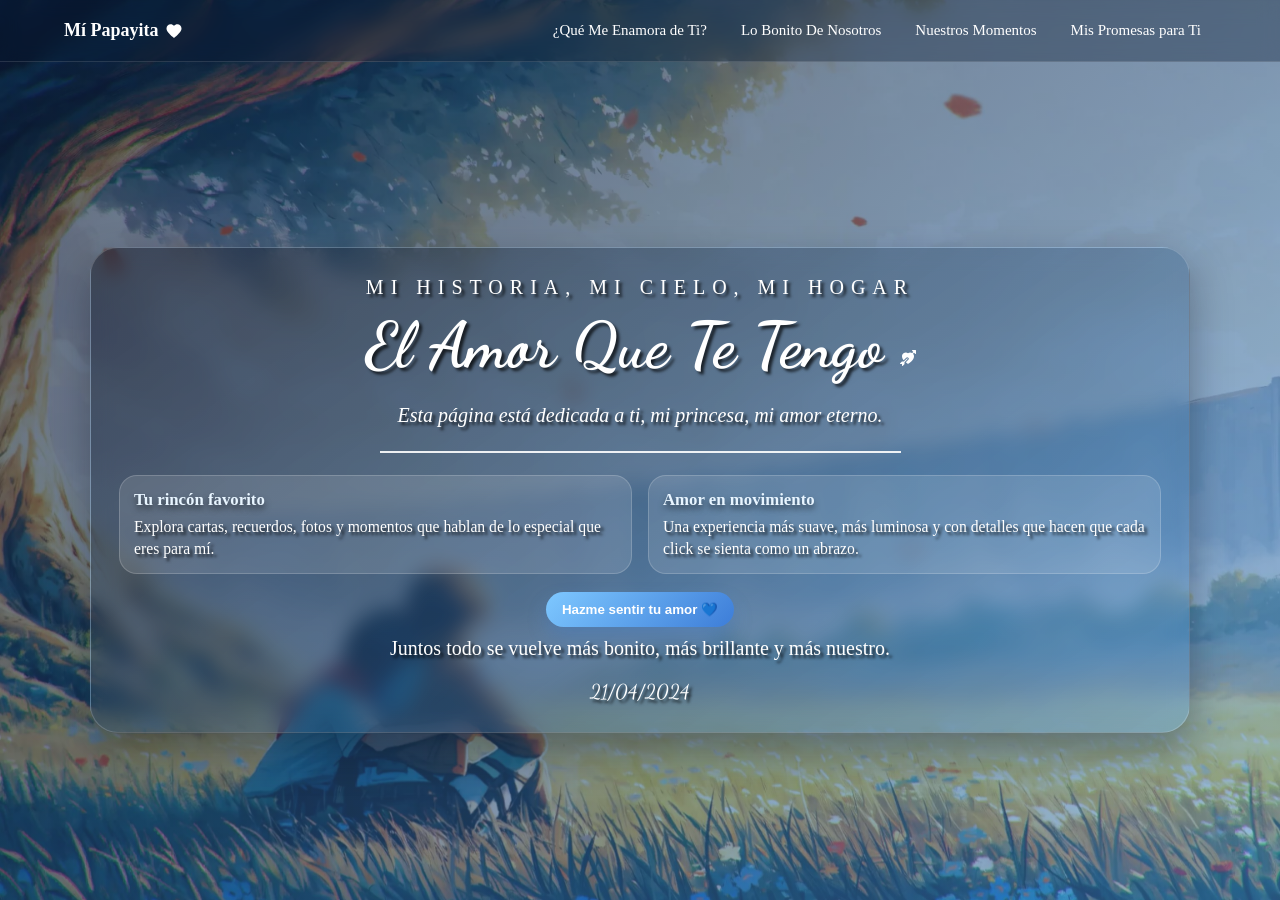
<file: index.html>
<!DOCTYPE html>
<html lang="es">
  <head>
    <meta charset="UTF-8" />
    <meta name="viewport" content="width=device-width, initial-scale=1.0" />
    <title>Mi Amor por Ti</title>
    <link rel="stylesheet" href="css/index.css" />
  </head>
  <body>
    <!-- Header -->
    <header class="header">
      <div class="logo">
        <h2>
          Mí Papayita<svg
            xmlns="http://www.w3.org/2000/svg"
            width="1em"
            height="1em"
            viewBox="0 0 24 24">
            <path
              fill="currentColor"
              d="m12 21.35l-1.45-1.32C5.4 15.36 2 12.27 2 8.5C2 5.41 4.42 3 7.5 3c1.74 0 3.41.81 4.5 2.08C13.09 3.81 14.76 3 16.5 3C19.58 3 22 5.41 22 8.5c0 3.77-3.4 6.86-8.55 11.53z"
            />
          </svg>
        </h2>
      </div>
      <input type="checkbox" id="toggle" class="toggle" />
      <label for="toggle" class="menu-label">
        <img class="menu-icon" src="img/Menu.png" alt="Menu Icon" />
      </label>
      <nav class="navigation">
        <ul>
          <li>
            <a href="#">¿Qué Me Enamora de Ti?</a>
            <ul>
              <li><a href="view/TuCuerpo.html">Tu Cuerpo</a></li>
              <li><a href="view/TuFormaDeS.html">Forma de ser</a></li>
              <li><a href="#">Y Mucho Más...</a></li>
            </ul>
          </li>
          <li>
            <a href="#">Lo Bonito De Nosotros</a>
            <ul>
              <li><a href="view/NuestraH.html">Nuestra Historia</a></li>
              <li><a href="view/NuestoF.html">365 Días</a></li>
              <li><a href="view/ElAmorQ.html">El Amor Que Siento</a></li>
            </ul>
          </li>
          <li>
            <a href="#">Nuestros Momentos</a>
            <ul>
              <li><a href="view/RecuerdosJun.html">Recuerdos Juntos</a></li>
              <li><a href="view/Fotos.html">Fotos Especiales</a></li>
            </ul>
          </li>
          <li>
            <a href="#">Mis Promesas para Ti</a>
            <ul>
              <li><a href="#">Poder lograr todo juntos y llegar hasta el fin</a></li>
            </ul>
          </li>
        </ul>
      </nav>
    </header>

    <main class="main-shell">
      <section class="hero">
        <p class="eyebrow">Mi historia, mi cielo, mi hogar</p>
        <h2>
          El Amor Que Te Tengo
          <svg
            xmlns="http://www.w3.org/2000/svg"
            width="16"
            height="16"
            fill="currentColor"
            class="bi bi-arrow-through-heart-fill"
            viewBox="0 0 16 16"
          >
            <path
              fill-rule="evenodd"
              d="M2.854 15.854A.5.5 0 0 1 2 15.5V14H.5a.5.5 0 0 1-.354-.854l1.5-1.5A.5.5 0 0 1 2 11.5h1.793l3.103-3.104a.5.5 0 1 1 .708.708L4.5 12.207V14a.5.5 0 0 1-.146.354zM16 3.5a.5.5 0 0 1-.854.354L14 2.707l-1.006 1.006c.236.248.44.531.6.845.562 1.096.585 2.517-.213 4.092-.793 1.563-2.395 3.288-5.105 5.08L8 13.912l-.276-.182A24 24 0 0 1 5.8 12.323L8.31 9.81a1.5 1.5 0 0 0-2.122-2.122L3.657 10.22a9 9 0 0 1-1.039-1.57c-.798-1.576-.775-2.997-.213-4.093C3.426 2.565 6.18 1.809 8 3.233c1.25-.98 2.944-.928 4.212-.152L13.292 2 12.147.854A.5.5 0 0 1 12.5 0h3a.5.5 0 0 1 .5.5z"
            />
          </svg>
        </h2>
        <p class="italic-text">Esta página está dedicada a ti, mi princesa, mi amor eterno.</p>
        <div class="line"></div>
        <div class="hero-grid">
          <article class="mini-card">
            <h3>Tu rincón favorito</h3>
            <p>Explora cartas, recuerdos, fotos y momentos que hablan de lo especial que eres para mí.</p>
          </article>
          <article class="mini-card">
            <h3>Amor en movimiento</h3>
            <p>Una experiencia más suave, más luminosa y con detalles que hacen que cada click se sienta como un abrazo.</p>
          </article>
        </div>
        <button id="moodBtn" class="sparkle-btn" type="button">Hazme sentir tu amor 💙</button>
        <p id="moodText" class="mood-text">Juntos todo se vuelve más bonito, más brillante y más nuestro.</p>
        <p class="year">21/04/2024</p>
      </section>
    </main>

    <script src="js/index.js"></script>
  </body>
</html>
</file>
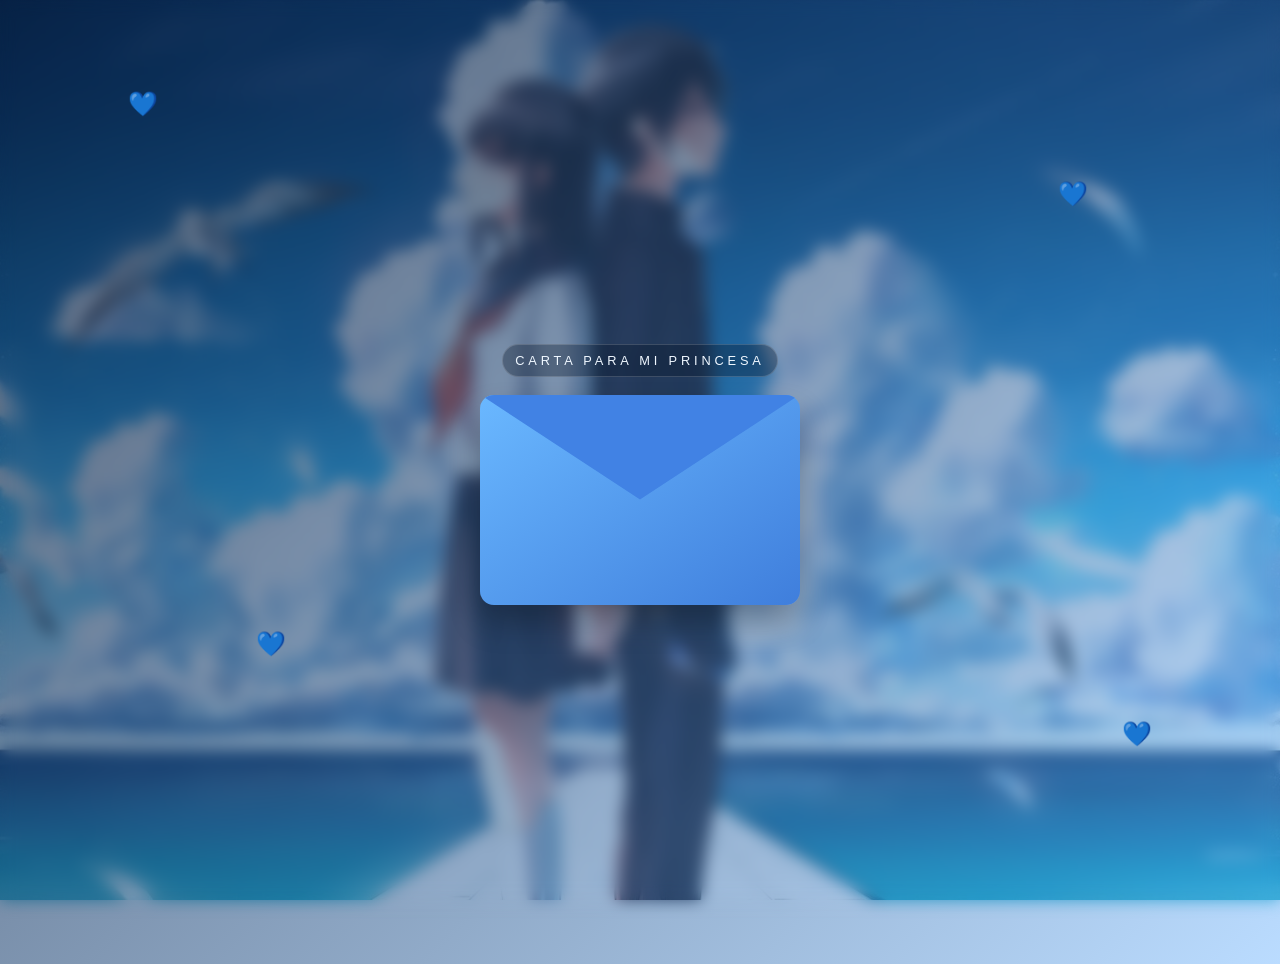
<file: view/ElAmorQ.html>
<!DOCTYPE html>
<html>
<head>
    <meta charset="UTF-8" />
    <meta name="viewport" content="width=device-width, initial-scale=1.0" />
    <title>El amor que siento</title>
    <link rel="stylesheet" href="../css/ElamorQ.css" />
</head>
<body>
    <main class="letter-page">
        <div class="page-badge">Carta para mi princesa</div>
        <div id="envelope" onclick="openLetter()" aria-label="Abrir carta de amor">
            <div class="flap"></div>
            <div class="envelope-glow"></div>
            <div id="clickMessage">Haz clic para abrir</div>
        </div>

        <article id="letter" class="letter-card">
            <p class="letter-label">Querida papayita</p>
            <h3>Mí niña...</h3>
            <p>
                Cada día que pasa, mi amor por ti crece más y más. Eres una niña fabulosa, no sabes lo que has hecho en mí; lograste sacar una parte que yo no creía que existía.
            </p>
            <p>
                Gracias a ti recuperé el brillo en mi vida, las ganas de volver a ser yo mismo, ese chico divertido que siempre fui aunque a veces un poco amargadito. Siento que si te terminas yendo, esa parte de mí también se va contigo.
            </p>
            <p>
                Gracias a ti he crecido mucho como persona y como me veo a mí mismo. Te amo infinitamente, hoy y siempre 💙
            </p>
            <a class="back-link" href="../Index.html">Volver al inicio</a>
        </article>
    </main>

    <script src="../js/ElAmorQ.js"></script>
</body>
</html>
</file>
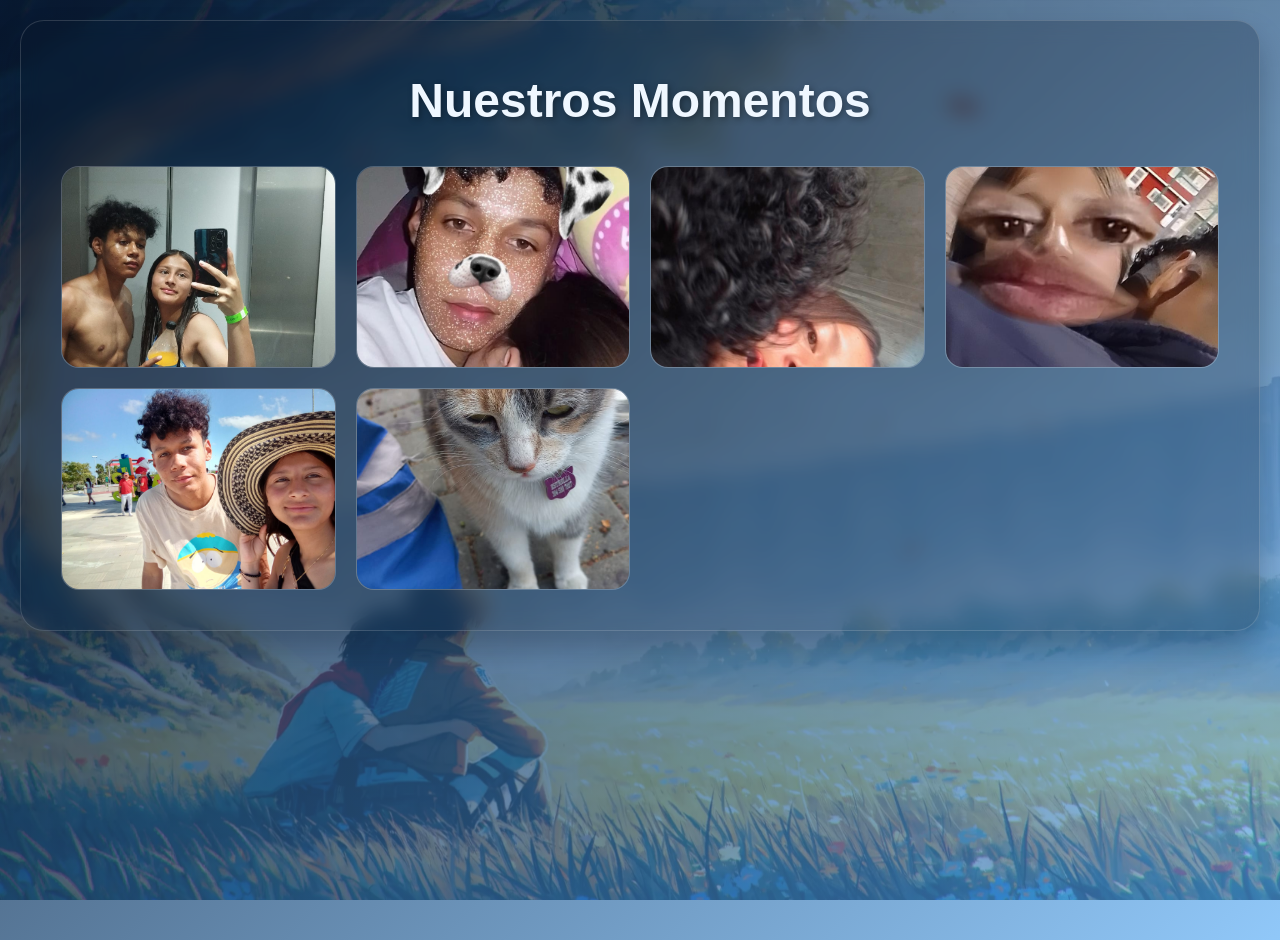
<file: view/Fotos.html>
<!DOCTYPE html>
<html>
<head>
    <meta charset="UTF-8" />
    <meta name="viewport" content="width=device-width, initial-scale=1.0" />
    <title>Fotitos</title>
    <link rel="stylesheet" href="../css/Fotos.css" />
</head>
<body>
    <div class="gallery-container">
        <h1 class="title">Nuestros Momentos</h1>
        <div class="gallery" id="photoGallery">
            <!-- Photo Card 1 -->
            <div class="photo-card">
                <div class="photo-placeholder">
                    <img src="../img/ascensor.jpg" alt="Ascensor" class="photo-image">
                </div>
                <div class="photo-info">
                    <div class="photo-title">Llegando tarde a la comidita</div>
                    <div class="photo-date">Viaje</div>
                </div>
            </div>
            
            <!-- Photo Card 2 -->
            <div class="photo-card">
                <div class="photo-placeholder">
                    <img src="../img/Dormimos juntos.jpg" alt="Playa" class="photo-image">
                </div>
                <div class="photo-info">
                    <div class="photo-title">Las primeras veces que dormimos juntos</div>
                    <div class="photo-date">Me siento muy bien al dormir contigo</div>
                </div>
            </div>

            <!-- Photo Card 3 -->
            <div class="photo-card">
                <div class="photo-placeholder">
                    <img src="../img/desprevenido.jpg" alt="Montaña" class="photo-image">
                </div>
                <div class="photo-info">
                    <div class="photo-title">Cuando tomas fotitos a escondidas</div>
                    <div class="photo-date">(me daba pena salir kjsjss)</div>
                </div>
            </div>

            <!-- Photo Card 4 -->
            <div class="photo-card">
                <div class="photo-placeholder">
                    <img src="../img/abrazo.jpg" alt="Cityscape" class="photo-image">
                </div>
                <div class="photo-info">
                    <div class="photo-title">Abracito</div>
                    <div class="photo-date">No sabes lo bien que me siento al abrazarte</div>
                </div>
            </div>

            <!-- Photo Card 5 -->
            <div class="photo-card">
                <div class="photo-placeholder">
                    <img src="../img/venta.jpeg" alt="Selva" class="photo-image">
                </div>
                <div class="photo-info">
                    <div class="photo-title">Ventanita del mundo</div>
                    <div class="photo-date">Viajecito</div>
                </div>
            </div>

            <!-- Photo Card 6 -->
            <div class="photo-card">
                <div class="photo-placeholder">
                    <img src="../img/michi.jpg" alt="Lago" class="photo-image">
                </div>
                <div class="photo-info">
                    <div class="photo-title">Michi</div>
                    <div class="photo-date">Cuando encontramos al michi y nos quedamos buen rato con el</div>
                </div>
            </div>
        </div>
    </div>
    <div class="hearts-container" id="heartsContainer"></div>
</body>
</html>
</file>
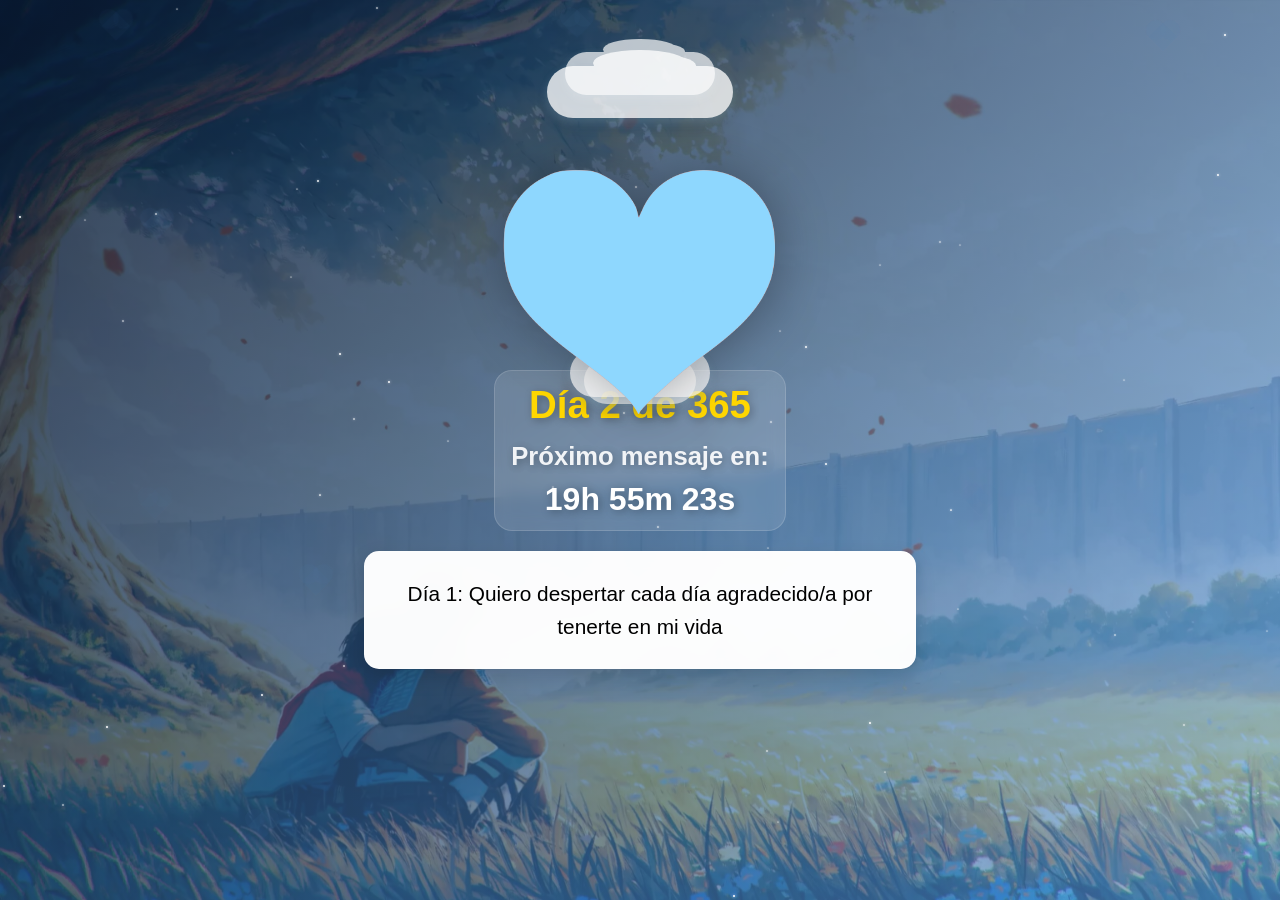
<file: view/NuestoF.html>
<!DOCTYPE html>
<html lang="es">
  <head>
    <meta charset="UTF-8" />
    <meta name="viewport" content="width=device-width, initial-scale=1.0" />
    <title>Nuestro Futuro</title>
    <link rel="stylesheet" href="../css/NuestroF.css" />
  </head>
  <body>
    <div class="stars"></div>
    <div class="heart enabled">
      <img src="../img/BlueHeart.png" />
    </div>
    <div class="countdown"></div>
    <div class="message"></div>

    <script src="../js/NuestroF.js"></script>
  </body>
</html>
</file>
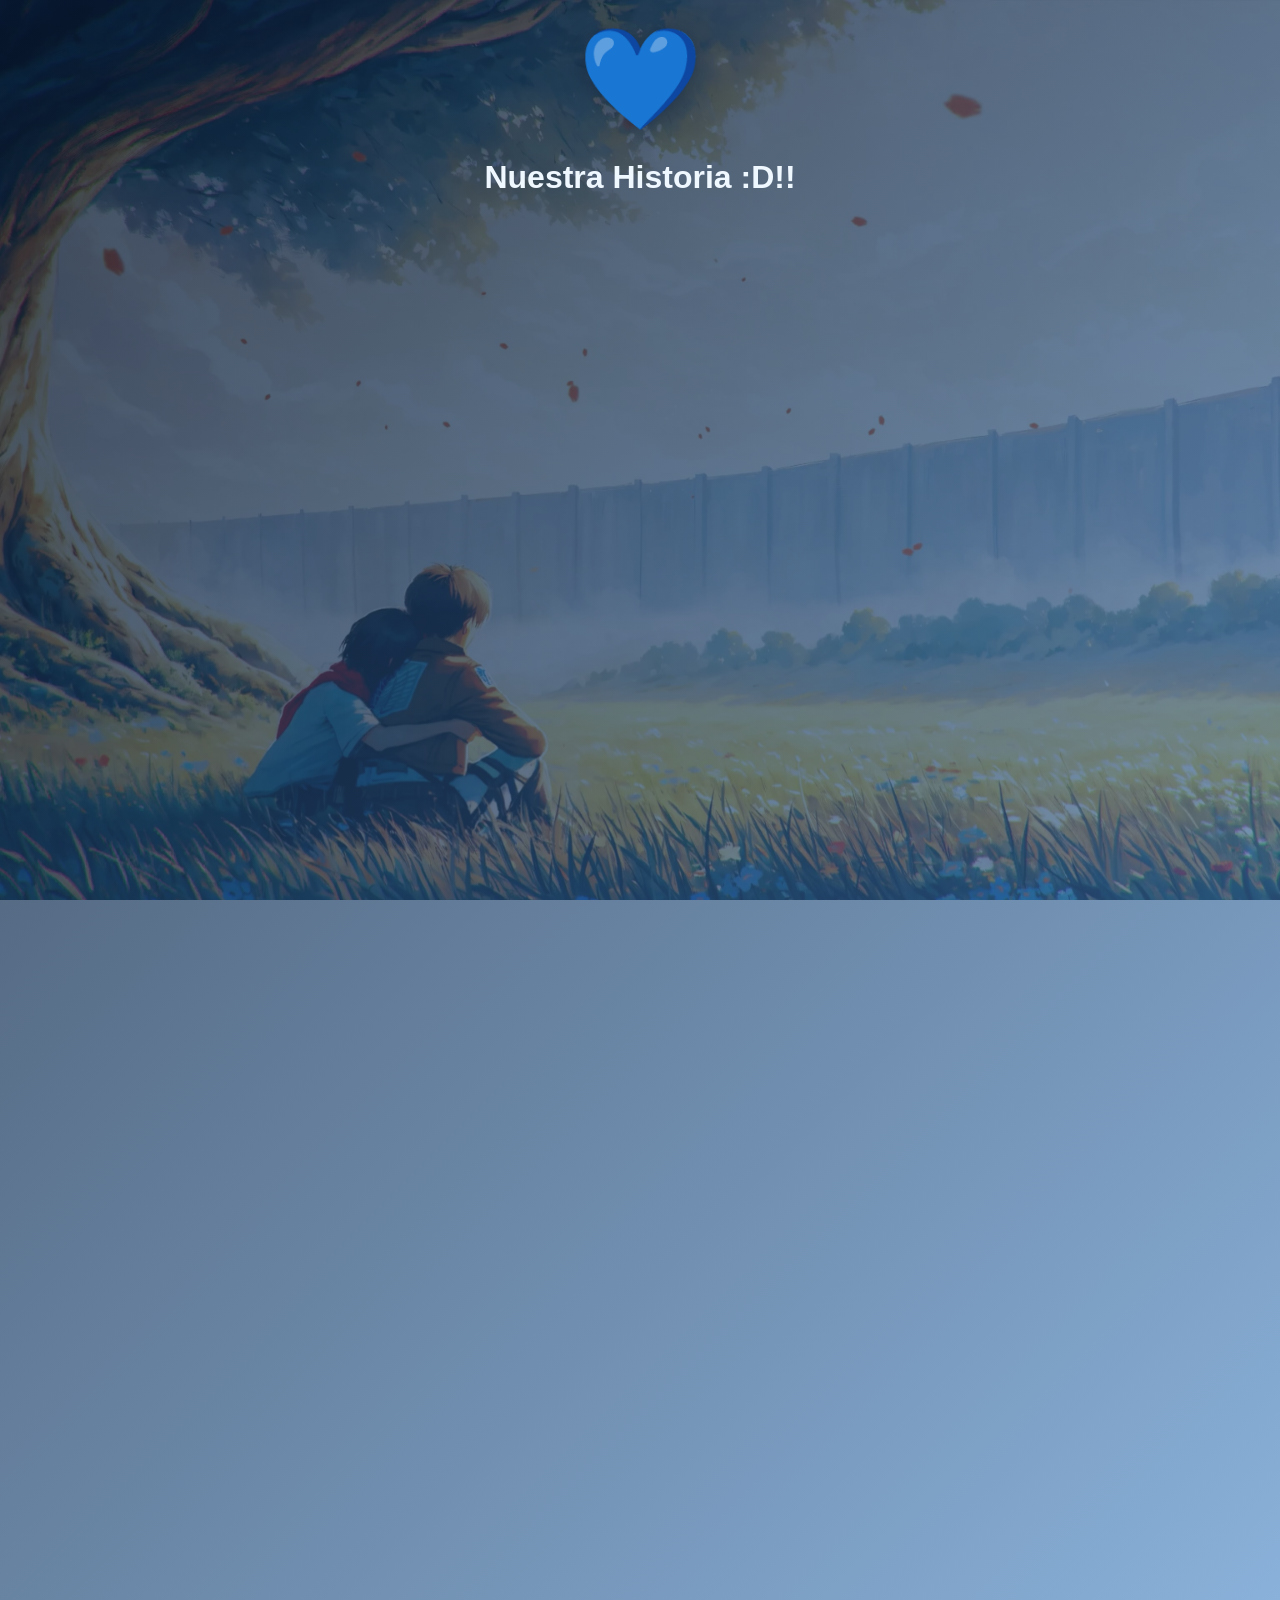
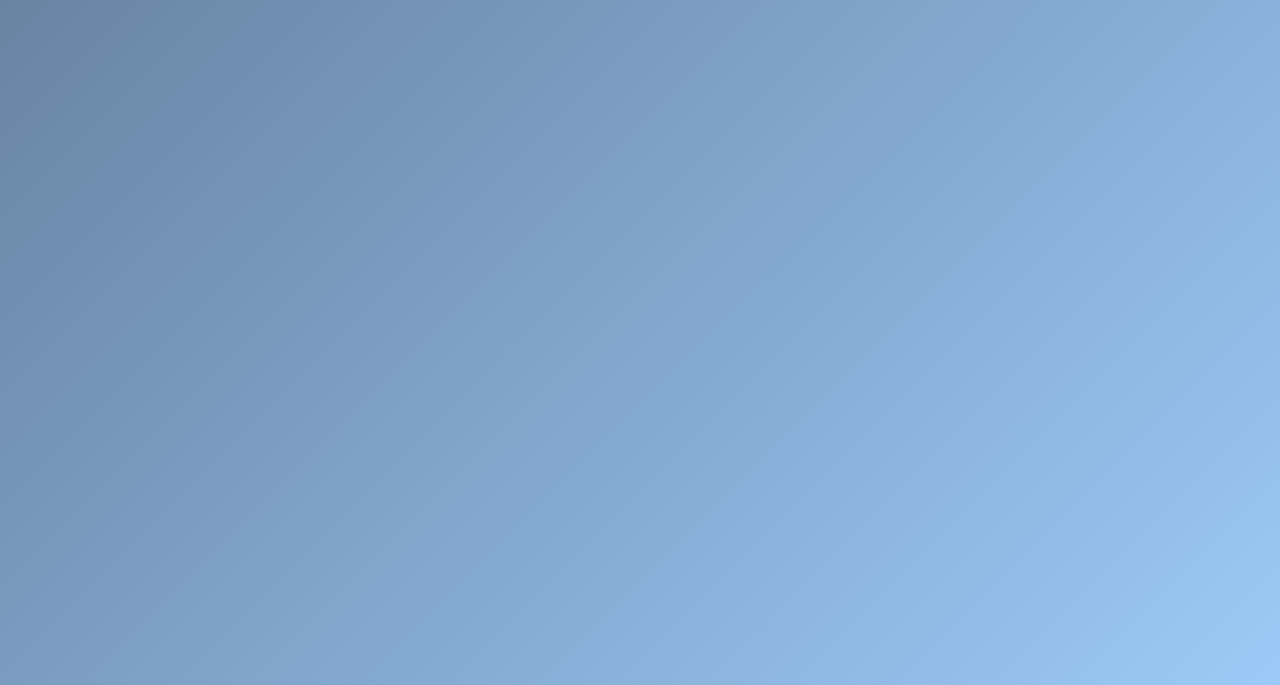
<file: view/NuestraH.html>
<!DOCTYPE html>
<html lang="es">
  <head>
    <meta charset="UTF-8" />
    <title>Nuestra Historia</title>
    <link rel="stylesheet" href="../css/NuestraH.css" />
  </head>
  <body>
    <div class="container">
      <div id="heart" class="heart" onclick="showLove()">💙</div>
      <h1>Nuestra Historia :D!!</h1>
      
      <!-- Sección 1 -->
      <div class="story-section" id="section1">
        <h2>Momentitos con Hellencita</h2>
        <p>Cuando nos divertimos con Hellentrucha</p>
        <div class="photos">
          <div class="photo-placeholder" style="background-image: url(../img/Hellencita1.PNG);"></div>
          <div class="photo-placeholder" style="background-image: url(../img/Hellencita2.PNG);"></div>
        </div>
        <button class="button" onclick="showNextSection(2)">
          Siguiente Capítulo
        </button>
      </div>

      <!-- Sección 2 -->
      <div class="story-section" id="section2">
        <h2>Nuestras primeras (citas)</h2>
        <p>Cuando te di uno de los primeros picos en la mejilla</p>
        <div class="photos">
          <div class="photo-placeholder" style="background-image: url(../img/Citas1.jpg);"></div>
          <div class="photo-placeholder" style="background-image: url(../img/Citas2.jpg);"></div>
        </div>
        <button class="button" onclick="showNextSection(3)">Continuar</button>
      </div>

      <!-- Sección 3 -->
      <div class="story-section" id="section3">
        <h2>Momentos Especiales</h2>
        <p>Cada día contigo marca una parte de mí</p>
        <div class="photos">
          <div class="photo-placeholder" style="background-image: url(../img/Graduacion.jpg);"></div>
          <div class="photo-placeholder" style="background-image: url(../img/Viaje.jpeg);"></div>
        </div>
        <div id="message-box"></div>
        <button class="button" onclick="showLoveMessage()">¡Sorpresa!</button>
      </div>
    </div>

    <script src="../js/NuestraH.js"></script>
  </body>
</html>
</file>
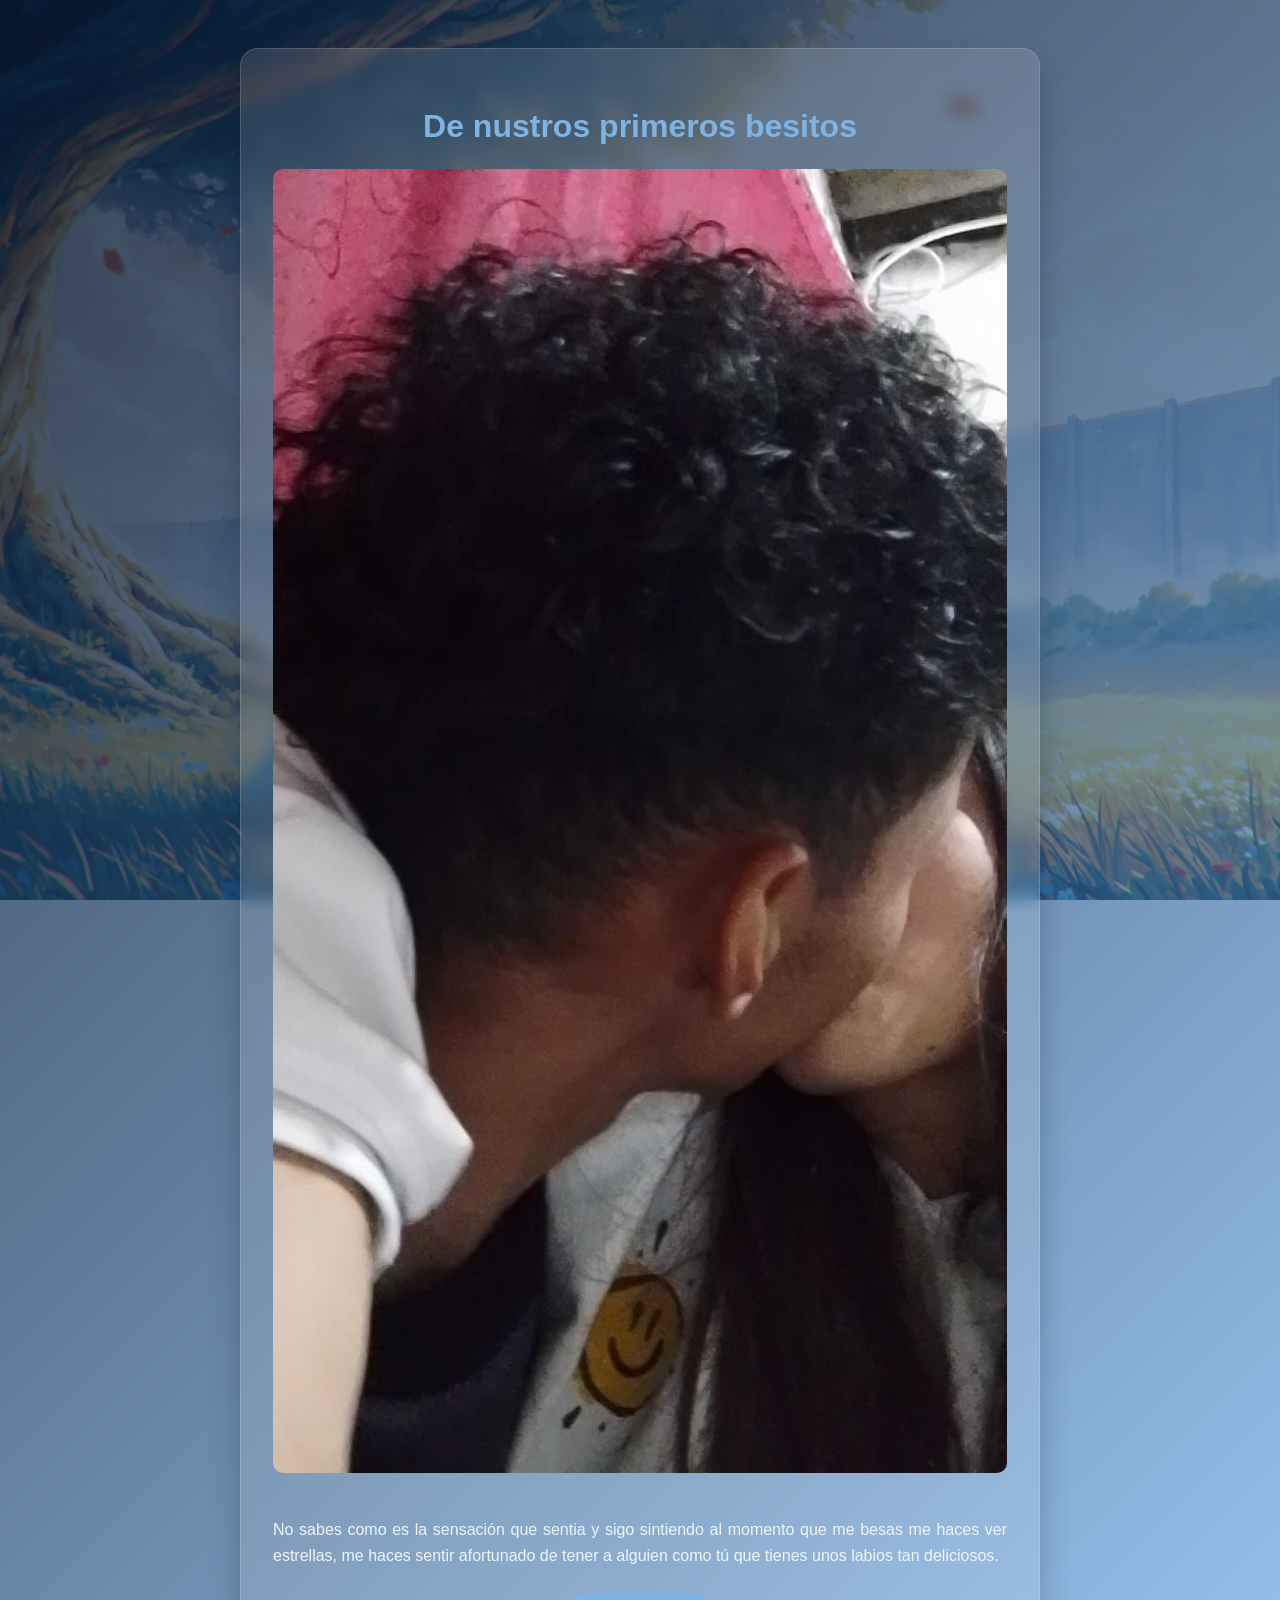
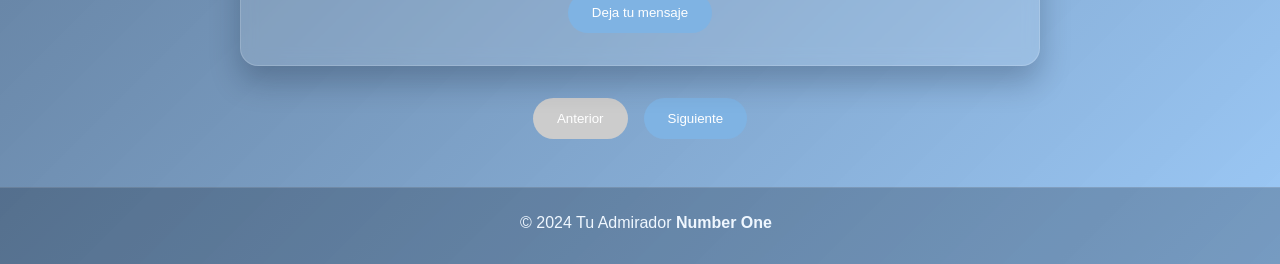
<file: view/RecuerdosJun.html>
<!DOCTYPE html>
<html lang="es">
  <head>
    <meta charset="UTF-8" />
    <meta name="viewport" content="width=device-width, initial-scale=1.0" />
    <title>Recuerdos Juntos</title>
    <link rel="stylesheet" href="../css/Recuerdos.css" />
  </head>
  <body>
    <div class="content">
      <div class="memory">
        <h2>De nustros primeros besitos</h2>
        <img src="../img/De los primeros besitos.jpeg" />
        <p>
          No sabes como es la sensación que sentia y sigo sintiendo al momento que me besas me haces ver estrellas, me haces sentir afortunado de tener a alguien como tú que tienes unos labios tan deliciosos. 
        </p>
        <button
          class="interactive-btn"
          onclick="alert('¡Gracias por ser parte de mi vida!')"
        >
          Deja tu mensaje
        </button>
      </div>
      <div class="memory">
        <h2>La vez que me maquillaste</h2>
        <img src="../img/maquillaste.jpeg" />
        <p>
          Me senti muy bien al pasar ese momento tan lindo contigo jsjsjs, me veia muy, pero muy chistoso era una mujer de clase para que veas, me volvi la 2da mujer más bella del universo en ese momento porque la primera eres tú.
        </p>
        <button class="interactive-btn" onclick="alert('¡Siempre juntos!')">
          Deja tu mensaje
        </button>
      </div>
      <div class="memory">
        <h2>El cumple feliz</h2>
        <img src="../img/Mi cumple.jpeg" />
        <p>
          Cuando decias que no ibas a ir a mi cumpleaños y yo te decia que no pasaba nada, pero en realidad estaba tristre. Al final terminaste yendo y no sabes lo feliz que me hizo verte en mi cumple,tambien ese regalo tan increible que me diste de los zapatos y el detalle me hizo demasiado feliz, nunca me habian dado un regalo así. Gracias!!
        </p>
        <button
          class="interactive-btn"
          onclick="alert('Te amo con todo mi corazón')"
        >
          Deja tu mensaje
        </button>
      </div>
      <div class="navigation-buttons">
          <button class="nav-btn" id="prevBtn" onclick="showPrevMemory()" disabled>
              Anterior
          </button>
          <button class="nav-btn" id="nextBtn" onclick="showNextMemory()">
              Siguiente
          </button>
      </div>
    </div>
    <footer>
      <p>&copy; 2024 Tu Admirador <strong>Number One</strong></p>
    </footer>
    <script src="../js/NuestroR.js"></script>
  </body>
</html>
</file>
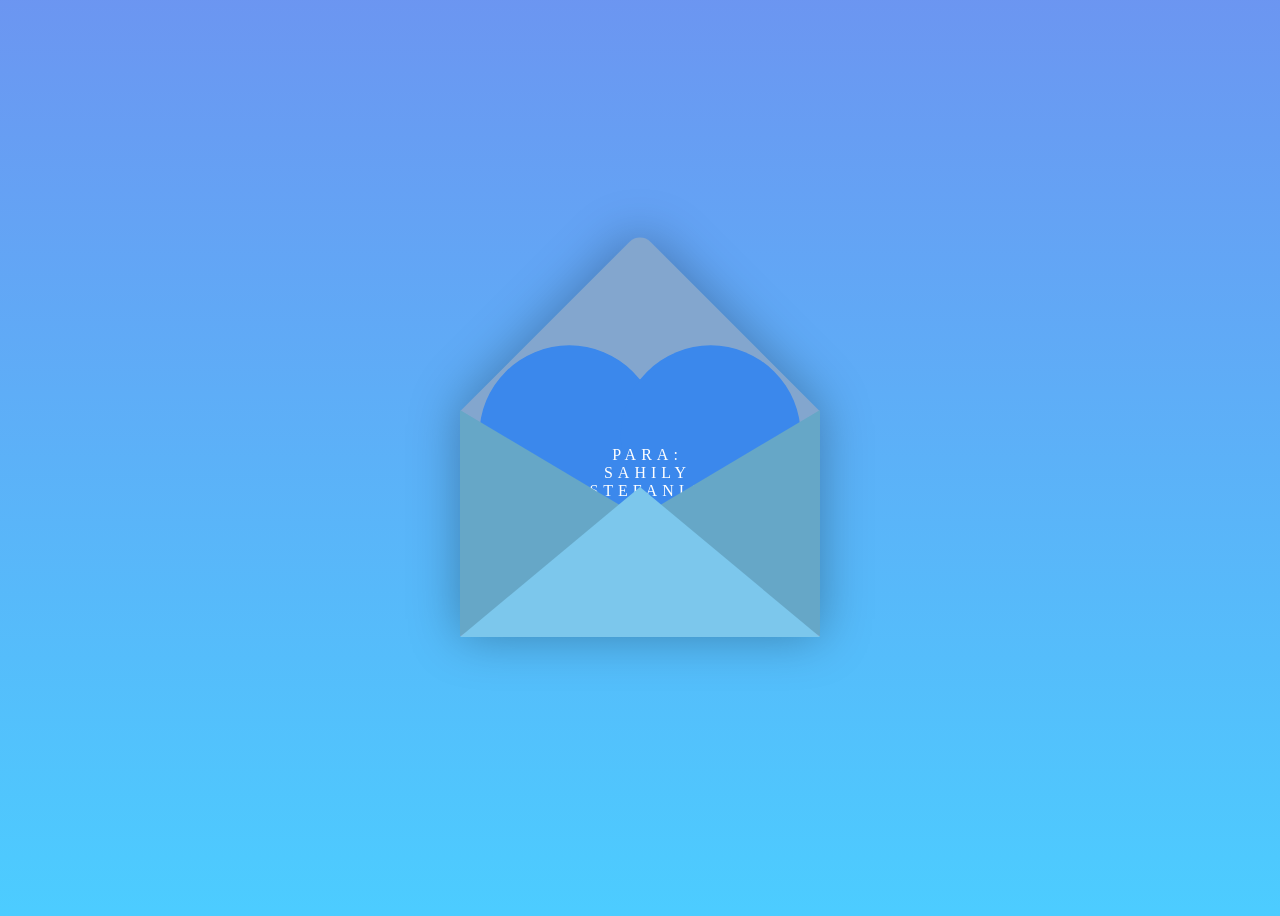
<file: view/TuFormaDeS.html>
<!DOCTYPE html>
<html lang="en">
<head>
    <meta charset="UTF-8">
    <title>Tu forma de ser</title>
    <link rel="stylesheet" href="../css/TuFormaDS.css">
</head>
<body>
<div class="valentines-day">
    <div class="envelope"></div>
    <div class="heart"></div>
    <div class="text"> PARA: <br> SAHILY STEFANIA </div>
    <div class="front"></div>
</div>

<div id="card">
    <div class="side one"></div>
        <div class="side two">
        <h2>Para mi amorcito</h2>
            <p>Querida Papayita</p>Ojala supieras lo mucho que eres para mí, una chica sin igual que no pienso encontrar en cualquier lado, la chica que son su actitud timida al inicio de clases me llamo la atención, no hablabamos, pero al momento de tener contacto y charlar, no sabes cuanto me quedaste encantando y queria seguir hablando contigo todos los dias, como me contabas tus historias de como jugabas futbol, de como te golpeabas y todo, recuerdo gran parte de tu personalidad, de esa personalidad que me cautivo en un inicio.</p>
            <p>Ahora esa personalidad timida cambio a una personalidad mas dominante y más caliente podria decir, quien diria que esa chica tan timida tendria ese lado tan divino, eso fue lo que me termino de cautivar por completo, Dios mio, me encanta esa personalidad en la que me demuestras totalmente que me deseas, pero tambien me gusta pasar tiempo con mi taty penosa, esa actitud que le da pena todo y se pone roja por algunas cosas y a veces logro ponerla nerviosa, bueno solo como 2 veces, pero me gusto verte asi, mi niña, te amo, más de lo que crees y mi amor por ti jamas va a cambiar.</p>
    </div>
</div>

<script src='https://cdnjs.cloudflare.com/ajax/libs/jquery/3.2.1/jquery.min.js'></script>
<script src="../js/TuFormaDS.js"></script>

</body>
</html>
</file>
<file: css/index.css>
@import url("https://fonts.googleapis.com/css2?family=Dancing+Script:wght@400..700&display=swap");

*,
*::before,
*::after {
  margin: 0;
  padding: 0;
  box-sizing: border-box;
}

body {
  font-family: Georgia, "Times New Roman", Times, serif;
  min-height: 100vh;
  background:
    linear-gradient(135deg, rgba(13, 31, 62, 0.65), rgba(70, 146, 214, 0.55)),
    url(../img/fondo\ amolmio.jpg) center/cover no-repeat fixed;
  color: #fff;
}

.header {
  position: fixed;
  top: 0;
  left: 0;
  right: 0;
  padding: 12px 5%;
  display: flex;
  align-items: center;
  justify-content: space-between;
  z-index: 20;
  background: rgba(8, 24, 46, 0.35);
  backdrop-filter: blur(10px);
  border-bottom: 1px solid rgba(255, 255, 255, 0.12);
}

.logo h2 {
  font-size: 18px;
  font-weight: 700;
  color: #fff;
  display: flex;
  align-items: center;
  gap: 6px;
}

.navigation ul li {
  position: relative;
  display: inline-table;
}

.navigation ul li a {
  font-size: 15px;
  color: white;
  text-decoration: none;
  padding: 10px 15px;
  display: block;
  transition: all 0.3s ease;
  position: relative;
}

.navigation ul li a::after {
  position: absolute;
  height: 2px;
  background-color: #fff;
  transition: width 0.3s ease;
}

.navigation ul li a:hover {
  background: rgba(255, 255, 255, 0.12);
  transform: translateY(-2px) scale(1.03);
  box-shadow: 0 8px 18px rgba(86, 158, 241, 0.18);
}

.navigation ul li ul {
  position: absolute;
  top: 100%;
  left: 0;
  width: 250px;
  background-color: rgba(0, 0, 0, 0.144);
  display: none;
  opacity: 0;
  visibility: hidden;
  transition: opacity 0.3s ease;
}

.navigation ul li ul li a {
  font-size: 16px;
  text-transform: capitalize;
  padding: 10px 20px;
  transition: all 0.2s ease;
}

.navigation ul li:hover > ul {
  display: block;
  opacity: 1;
  visibility: visible;
}

#toggle,
.menu-label {
  display: none;
}

.menu-icon {
  width: 45px;
  height: 35px;
  cursor: pointer;
}

/* Estilos del menú en pantallas pequeñas */
@media (max-width: 768px) {
  .header {
    padding: 10px 4%;
  }

  .navigation ul {
    display: none;
    width: 100%;
    position: absolute;
    top: 60px;
    left: 0;
    background: rgba(4, 10, 22, 0.96);
    flex-direction: column;
    align-items: stretch;
    padding: 10px 0;
  }

  .navigation ul li {
    display: block;
    text-align: center;
    width: 100%;
  }

  .navigation ul li a {
    padding: 14px 16px;
    font-size: 0.98rem;
  }

  .navigation ul li ul {
    position: static;
    width: 100%;
    background: rgba(255, 255, 255, 0.06);
    border-top: 1px solid rgba(255, 255, 255, 0.08);
  }

  #toggle:checked + .menu-label + .navigation ul {
    display: block;
  }

  .menu-label {
    display: block;
  }

  .menu-icon {
    display: block;
  }

  .logo {
    margin-right: 50px;
  }

  .main-shell {
    padding-top: 96px;
  }

  .hero {
    padding: 18px;
  }

  .hero-grid {
    grid-template-columns: 1fr;
  }

  .hero p,
  .italic-text {
    font-size: 1rem;
  }
}

/* Hero Section */
.main-shell {
  min-height: 100vh;
  display: flex;
  align-items: center;
  justify-content: center;
  padding: 120px 18px 40px;
}

.hero {
  width: min(1100px, 100%);
  text-align: center;
  text-shadow: 0 4px 6px rgba(0, 0, 0, 0.55);
  background: linear-gradient(145deg, rgba(10, 18, 35, 0.45), rgba(87, 163, 232, 0.28));
  backdrop-filter: blur(10px);
  border: 1px solid rgba(255, 255, 255, 0.18);
  border-radius: 28px;
  box-shadow: 0 18px 40px rgba(9, 14, 29, 0.35);
  padding: 28px;
}

.eyebrow {
  text-transform: uppercase;
  letter-spacing: 0.35em;
  font-size: 0.82rem;
  color: #dbeeff;
  margin-bottom: 8px;
}

.hero h2 {
  font-family: "Dancing Script", cursive;
  font-size: clamp(2.2rem, 7vw, 4rem);
  color: #fff;
  margin-bottom: 14px;
  text-shadow: 3px 3px 3px rgba(0, 0, 0, 0.7);
  animation: fadeInUp 1s ease-in-out;
}

.hero p {
  font-size: 20px;
  color: white;
  text-shadow: 3px 3px 3px rgba(0, 0, 0, 0.808);
  animation: fadeInUp 1.5s ease-in-out;
}

.italic-text {
  font-style: italic;
  font-size: 24px;
  color: white;
  margin-top: 20px;
  text-shadow: 3px 3px 3px rgba(0, 0, 0, 0.808);
  animation: fadeInUp 2s ease-in-out;
}

.line {
  margin: 24px auto 0;
  border-top: 2px solid rgba(255, 255, 255, 0.9);
  width: 50%;
  animation: drawLine 1.5s ease-out forwards;
}

.hero-grid {
  display: grid;
  grid-template-columns: repeat(2, minmax(0, 1fr));
  gap: 16px;
  margin-top: 22px;
}

.mini-card {
  background: rgba(255, 255, 255, 0.12);
  border: 1px solid rgba(255, 255, 255, 0.18);
  border-radius: 18px;
  padding: 14px;
  text-align: left;
}

.mini-card h3 {
  margin-bottom: 6px;
  color: #e8f5ff;
  font-size: 1.05rem;
}

.mini-card p {
  font-size: 0.98rem;
  line-height: 1.4;
}

.sparkle-btn {
  margin-top: 18px;
  border: none;
  border-radius: 999px;
  padding: 10px 16px;
  background: linear-gradient(135deg, #7ec8ff, #3d7dd8);
  color: #fff;
  font-weight: 700;
  box-shadow: 0 10px 18px rgba(62, 122, 201, 0.35);
  cursor: pointer;
  transition: transform 0.2s ease, box-shadow 0.2s ease;
}

.sparkle-btn:hover,
.sparkle-btn.pulse {
  transform: translateY(-2px) scale(1.02);
  box-shadow: 0 14px 24px rgba(125, 186, 255, 0.35);
}

.mood-text {
  margin-top: 10px;
  color: #eff8ff;
  font-size: 0.98rem;
}

.year {
  font-size: 30px;
  color: white;
  margin-top: 20px;
  font-family: "Dancing Script", cursive;
  animation: fadeInUp 2.5s ease-in-out;
}

/* Animaciones */
@keyframes fadeInUp {
  0% {
    opacity: 0;
    transform: translateY(20px);
  }
  100% {
    opacity: 1;
    transform: translateY(0);
  }
}

@keyframes drawLine {
  0% {
    width: 0;
  }
  100% {
    width: 50%;
  }
}
</file>
<file: css/ElamorQ.css>
body {
    margin: 0;
    min-height: 100vh;
    font-family: 'Arial', sans-serif;
    background:
        linear-gradient(135deg, rgba(9, 28, 58, 0.72), rgba(91, 171, 255, 0.42)),
        url(../img/ElAmorQ.jpg) center/cover no-repeat fixed;
    color: #fff;
    position: relative;
}

.letter-page {
    min-height: 100vh;
    display: flex;
    flex-direction: column;
    align-items: center;
    justify-content: center;
    gap: 18px;
    padding: 24px 16px 40px;
}

.page-badge {
    text-transform: uppercase;
    letter-spacing: 0.3em;
    font-size: 0.8rem;
    color: #eff7ff;
    background: rgba(8, 21, 40, 0.35);
    border: 1px solid rgba(255, 255, 255, 0.16);
    border-radius: 999px;
    padding: 8px 12px;
}

/* Capa de desenfoque */
body::before {
    content: '';
    position: fixed;
    top: 0;
    left: 0;
    right: 0;
    bottom: 0;
    background: inherit;
    background-attachment: fixed;
    filter: blur(8px);
    z-index: -1;
}

#envelope {
    width: min(320px, 88vw);
    height: 210px;
    background: linear-gradient(145deg, #6ab8ff, #3f7edc);
    border-radius: 14px;
    box-shadow: 0 18px 30px rgba(0, 0, 0, 0.25);
    position: relative;
    cursor: pointer;
    transition: transform 0.35s ease, opacity 0.6s ease;
    z-index: 1;
    overflow: hidden;
}

#envelope:hover {
    transform: translateY(-4px) rotate(-1deg);
}

#envelope.opened {
    opacity: 0;
    transform: rotateX(180deg);
    pointer-events: none;
}

.flap {
    position: absolute;
    top: 0;
    width: 100%;
    height: 100%;
    background: #4182e4;
    clip-path: polygon(0 0, 50% 50%, 100% 0);
}

#letter {
    width: min(560px, 95vw);
    background: rgba(255, 255, 255, 0.92);
    color: #173255;
    padding: 24px;
    border-radius: 18px;
    box-shadow: 0 18px 30px rgba(0, 0, 0, 0.18);
    opacity: 0;
    transform: translateY(12px);
    transition: opacity 0.6s ease, transform 0.6s ease;
    text-align: left;
    display: none;
    backdrop-filter: blur(8px);
    z-index: 2;
}

#letter.visible {
    opacity: 1;
    transform: translateY(0);
    display: block;
}

#clickMessage {
    position: absolute;
    bottom: -30px;
    width: 100%;
    text-align: center;
    color: #fff;
    text-shadow: 0 0 5px rgba(0,0,0,0.3);
}

.heart {
    position: fixed;
    color: hsl(219, 74%, 57%);
    font-size: 24px;
    animation: float 3s ease-in-out infinite;
    z-index: 1;
}

@keyframes float {
    0%, 100% { transform: translateY(0); }
    50% { transform: translateY(-10px); }
}

h3 {
    color: #2e75c6;
    margin-bottom: 14px;
    font-size: 1.6rem;
}

p {
    line-height: 1.6;
    margin: 12px 0;
    color: #334a66;
}

.letter-label {
    text-transform: uppercase;
    letter-spacing: 0.25em;
    font-size: 0.78rem;
    color: #4f7bb2;
}

.back-link {
    display: inline-block;
    margin-top: 8px;
    color: #2c6ec6;
    text-decoration: none;
    font-weight: 700;
}

.back-link:hover {
    text-decoration: underline;
}

@media (max-width: 640px) {
    .letter-page { padding-top: 18px; }
    #letter { padding: 18px; }
    h3 { font-size: 1.35rem; }
}
</file>
<file: css/Fotos.css>
body {
    margin: 0;
    padding: 20px;
    min-height: 100vh;
    background:
        linear-gradient(135deg, rgba(8, 25, 49, 0.85), rgba(85, 170, 245, 0.65)),
        url(../img/fondo\ amolmio.jpg) center/cover no-repeat fixed;
    font-family: 'Arial', sans-serif;
    color: #eff7ff;
}

.gallery-container {
    max-width: 1200px;
    margin: 0 auto;
    padding: 20px;
    background: rgba(10, 25, 45, 0.25);
    border: 1px solid rgba(255, 255, 255, 0.15);
    border-radius: 24px;
    backdrop-filter: blur(10px);
    box-shadow: 0 18px 30px rgba(8, 18, 35, 0.28);
}

.gallery {
    display: grid;
    grid-template-columns: repeat(auto-fill, minmax(250px, 1fr));
    gap: 20px;
    padding: 20px;
}

.photo-card {
    position: relative;
    background: rgba(255, 255, 255, 0.12);
    border: 1px solid rgba(255, 255, 255, 0.12);
    border-radius: 18px;
    overflow: hidden;
    cursor: pointer;
    transition: transform 0.3s, box-shadow 0.3s;
    display: flex;
    flex-direction: column;
}

.photo-card:hover {
    transform: translateY(-5px);
    box-shadow: 0 10px 20px rgba(0, 0, 0, 0.2);
}

.photo-placeholder {
    width: 100%;
    height: 200px; 
    background: #34495e;
    display: flex;
    align-items: center;
    justify-content: center;
    overflow: hidden;
}

.photo-image {
    width: 100%;
    height: 100%;
    object-fit: cover; 
    object-position: center; 
    transition: transform 0.3s ease;
}

.photo-card:hover .photo-image {
    transform: scale(1.05); 
}

.photo-info {
    position: absolute;
    bottom: 0;
    left: 0;
    right: 0;
    padding: 20px;
    background: rgba(0, 0, 0, 0.7);
    transform: translateY(100%);
    transition: transform 0.3s;
}

.photo-card:hover .photo-info {
    transform: translateY(0);
}

.photo-title {
    font-size: 1.2em;
    margin-bottom: 5px;
}

.photo-date {
    font-size: 0.9em;
    color: #bdc3c7;
}

.modal {
    display: none;
    position: fixed;
    top: 0;
    left: 0;
    right: 0;
    bottom: 0;
    background: rgba(0, 0, 0, 0.9);
    z-index: 1000;
    align-items: center;
    justify-content: center;
    padding: 20px;
}

.modal.active {
    display: flex;
}

.modal-content {
    max-width: 800px;
    width: 90%;
    background: white;
    padding: 20px;
    border-radius: 15px;
    position: relative;
    color: #333;
}

.close-modal {
    position: absolute;
    top: 10px;
    right: 10px;
    font-size: 24px;
    cursor: pointer;
    color: #333;
}

.memory-text {
    margin-top: 15px;
    line-height: 1.6;
}

.hearts-container {
    position: fixed;
    pointer-events: none;
    width: 100%;
    height: 100%;
    top: 0;
    left: 0;
}

.floating-heart {
    position: absolute;
    color: #e74c3c;
    animation: floatUp 4s linear forwards;
    opacity: 0;
}

@keyframes floatUp {
    0% {
        transform: translateY(100vh) scale(0);
        opacity: 0;
    }
    50% {
        opacity: 1;
    }
    100% {
        transform: translateY(-20vh) scale(1);
        opacity: 0;
    }
}

.title {
    text-align: center;
    font-size: clamp(2rem, 7vw, 3rem);
    margin-bottom: 18px;
    text-shadow: 2px 2px 6px rgba(0, 0, 0, 0.35);
}

@media (max-width: 640px) {
    body { padding: 12px; }
    .gallery-container { padding: 14px; border-radius: 18px; }
    .gallery { gap: 14px; padding: 8px; }
    .photo-info { padding: 12px; }
}
</file>
<file: css/NuestroF.css>
body {
  display: flex;
  flex-direction: column;
  align-items: center;
  justify-content: center;
  min-height: 100vh;
  margin: 0;
  background:
    linear-gradient(135deg, rgba(8, 25, 49, 0.85), rgba(95, 168, 242, 0.62)),
    url(../img/fondo\ amolmio.jpg) center/cover no-repeat fixed;
  font-family: "Segoe UI", Tahoma, Geneva, Verdana, sans-serif;
  overflow: hidden;
  color: #eff7ff;
}

/* Nubes */
.cloud {
  position: fixed;
  background: #fff;
  border-radius: 100px;
  box-shadow: 0 8px 15px rgba(0, 0, 0, 0.1), 0 4px 10px rgba(174, 225, 248, 0.3);
  animation: float-cloud 20s infinite linear;
  opacity: 0.9;
}

.cloud::before,
.cloud::after {
  content: "";
  position: absolute;
  background: inherit;
  border-radius: 50%;
}

.cloud::before {
  width: 50%;
  height: 50%;
  top: -30%;
  left: 25%;
}

.cloud::after {
  width: 40%;
  height: 40%;
  top: -20%;
  right: 20%;
}

@keyframes float-cloud {
  from {
    transform: translateX(-150%);
  }
  to {
    transform: translateX(150vw);
  }
}

/* Corazones de fondo */
.background-heart {
  position: fixed;
  width: 20px;
  height: 20px;
  background: rgba(74, 125, 178, 0.2);
  transform: rotate(45deg);
  animation: float-heart 4s infinite ease-in-out;
}

.background-heart::before,
.background-heart::after {
  content: "";
  position: absolute;
  width: 20px;
  height: 20px;
  background: inherit;
  border-radius: 50%;
}

.background-heart::before {
  top: -10px;
  left: 0;
}

.background-heart::after {
  top: 0;
  left: -10px;
}

@keyframes float-heart {
  0%,
  100% {
    transform: rotate(45deg) translateY(0);
  }
  50% {
    transform: rotate(45deg) translateY(-20px);
  }
}

/* Resto del código existente con mejoras */
.stars {
  position: fixed;
  width: 100%;
  height: 100%;
  pointer-events: none;
  z-index: 1;
}

.star {
  position: absolute;
  width: 2px;
  height: 2px;
  background: white;
  border-radius: 50%;
  animation: twinkle 1.5s infinite;
  box-shadow: 0 0 3px rgba(255, 255, 255, 0.8);
}

.heart {
  position: relative;
  width: 120px;
  height: 120px;
  cursor: pointer;
  animation: float 2s ease-in-out infinite;
  display: flex;
  justify-content: center;
  align-items: center;
  z-index: 2;
}

.heart img {
  width: 300px;
  height: auto;
  transition: all 0.3s;
  filter: drop-shadow(2px 2px 25px rgba(0, 0, 0, 0.3));
}

.message {
  margin-top: 20px;
  padding: 20px;
  background: rgba(255, 255, 255, 0.14);
  border: 1px solid rgba(255, 255, 255, 0.18);
  border-radius: 18px;
  text-align: center;
  max-width: 400px;
  display: none;
  box-shadow: 0 8px 20px rgba(0, 0, 0, 0.15);
  font-size: 1.2em;
  color: #000000;
  animation: slideUp 0.5s ease-out;
  backdrop-filter: blur(8px);
  line-height: 1.6;
  z-index: 3;
}

.countdown {
  display: flex;
  flex-direction: column;
  align-items: center;
  background: rgba(255, 255, 255, 0.12);
  border: 1px solid rgba(255, 255, 255, 0.14);
  border-radius: 18px;
  padding: 12px 16px;
  backdrop-filter: blur(8px);
  gap: 10px;
  font-size: 2em;
  margin-top: 20px;
  color: #fff;
  text-shadow: 2px 2px 8px rgba(0, 0, 0, 0.3);
  font-weight: bold;
  text-align: center;
}

.countdown div:first-child {
  font-size: 1.2em;
  color: #ffd700;
  margin-bottom: 5px;
}

.countdown div:nth-child(2) {
  font-size: 0.8em;
  opacity: 0.9;
}

.heart-particle {
  position: absolute;
  width: 10px;
  height: 10px;
  background: #ff6b6b;
  clip-path: path(
    "M2.5,1C2.5,1,2,0,1,0C0,0,0,1,0,1C0,2,2.5,3,2.5,3C2.5,3,5,2,5,1C5,1,5,0,4,0C3,0,2.5,1,2.5,1"
  );
  animation: particle 1s ease-out forwards;
}

@keyframes particle {
  0% {
    transform: translate(0, 0) scale(0);
    opacity: 1;
  }
  100% {
    transform: translate(var(--x, 100px), var(--y, -100px)) scale(1);
    opacity: 0;
  }
}

.message {
  margin-top: 20px;
  padding: 25px;
  background-color: rgba(255, 255, 255, 0.98);
  border-radius: 15px;
  text-align: center;
  max-width: 500px;
  display: none;
  box-shadow: 0 8px 20px rgba(0, 0, 0, 0.15);
  font-size: 1.3em;
  color: #000000;
  animation: slideUp 0.5s ease-out;
  backdrop-filter: blur(8px);
  line-height: 1.6;
  z-index: 3;
  transition: all 0.3s ease;
}

.message:hover {
  transform: scale(1.02);
  box-shadow: 0 12px 25px rgba(0, 0, 0, 0.2);
}

/* Animaciones existentes mejoradas */
@keyframes twinkle {
  0%,
  100% {
    opacity: 0;
    transform: scale(1);
  }
  50% {
    opacity: 1;
    transform: scale(1.2);
  }
}

@keyframes float {
  0%,
  100% {
    transform: translateY(0) rotate(0deg);
  }
  50% {
    transform: translateY(-15px) rotate(3deg);
  }
}

@keyframes pulse {
  0%,
  100% {
    transform: scale(1);
    text-shadow: 2px 2px 8px rgba(0, 0, 0, 0.3);
  }
  50% {
    transform: scale(1.05);
    text-shadow: 3px 3px 12px rgba(0, 0, 0, 0.4);
  }
}

@keyframes slideUp {
  from {
    opacity: 0;
    transform: translateY(30px);
  }
  to {
    opacity: 1;
    transform: translateY(0);
  }
}
</file>
<file: css/NuestraH.css>
body {
  font-family: "Arial", sans-serif;
  margin: 0;
  padding: 20px;
  background:
    linear-gradient(135deg, rgba(8, 25, 49, 0.78), rgba(95, 168, 242, 0.62)),
    url(../img/fondo\ amolmio.jpg) center/cover no-repeat fixed;
  min-height: 100vh;
  display: flex;
  flex-direction: column;
  align-items: center;
  color: #eff7ff;
}

.container {
  max-width: 900px;
  text-align: center;
  width: 100%;
}

.heart {
  font-size: 100px;
  color: #7dc7ff;
  animation: pulse 1.5s infinite;
  cursor: pointer;
  filter: drop-shadow(0 6px 12px rgba(6, 18, 40, 0.35));
}

@keyframes pulse {
  0% {
    transform: scale(1);
  }
  50% {
    transform: scale(1.2);
  }
  100% {
    transform: scale(1);
  }
}

.story-section {
  background: rgba(255, 255, 255, 0.12);
  border: 1px solid rgba(255, 255, 255, 0.16);
  padding: 20px;
  border-radius: 18px;
  margin: 20px 0;
  box-shadow: 0 16px 30px rgba(6, 18, 40, 0.25);
  opacity: 0;
  transform: translateY(20px);
  transition: all 0.5s ease;
  backdrop-filter: blur(8px);
}

.story-section.visible {
  opacity: 1;
  transform: translateY(0);
}

.button {
  background: linear-gradient(135deg, #7dc7ff, #3f7edc);
  color: white;
  border: none;
  padding: 10px 20px;
  border-radius: 999px;
  cursor: pointer;
  margin: 10px;
  transition: transform 0.3s ease, box-shadow 0.3s ease;
  box-shadow: 0 10px 18px rgba(67, 126, 220, 0.28);
}

.button:hover {
  transform: scale(1.05);
  box-shadow: 0 14px 24px rgba(125, 199, 255, 0.35);
}

.photos {
  display: grid;
  grid-template-columns: repeat(2, minmax(0, 1fr));
  gap: 16px;
  margin: 20px 0;
}

.photo-placeholder {
  width: 100%;
  aspect-ratio: 1 / 1;
  background: #ccf1ff;
  border-radius: 16px;
  background-size: cover;
  background-position: center;
  display: flex;
  align-items: center;
  justify-content: center;
  font-size: 40px;
  color: #ff6666;
  filter: drop-shadow(2px 2px 10px rgba(15, 45, 90, 0.35));
  border: 1px solid rgba(255, 255, 255, 0.18);
}

#message-box {
  font-size: 24px;
  color: #dff4ff;
  margin: 20px;
  font-weight: bold;
  min-height: 30px;
}

@media (max-width: 640px) {
  body { padding: 14px; }
  .photos { grid-template-columns: 1fr; }
  .story-section { padding: 16px; }
  .heart { font-size: 72px; }
  #message-box { font-size: 18px; }
}
</file>
<file: css/Recuerdos.css>
:root {
  --primary-color: #b8d8f5;
  --secondary-color: #e6f3ff;
  --accent-color: #7fb3e3;
}

body {
  margin: 0;
  padding: 0;
  font-family: "Arial", sans-serif;
  background:
    linear-gradient(135deg, rgba(8, 25, 49, 0.82), rgba(95, 168, 242, 0.62)),
    url(../img/fondo\ amolmio.jpg) center/cover no-repeat fixed;
  min-height: 100vh;
  color: #eff7ff;
}

.content {
  max-width: 800px;
  margin: 2rem auto;
  padding: 1rem;
}

.memory {
  background: rgba(255, 255, 255, 0.12);
  border: 1px solid rgba(255, 255, 255, 0.16);
  border-radius: 18px;
  padding: 2rem;
  margin-bottom: 2rem;
  box-shadow: 0 16px 30px rgba(6, 18, 40, 0.25);
  backdrop-filter: blur(8px);
  opacity: 0;
  transform: translateY(20px);
  transition: all 0.5s ease;
  display: none;
}

.memory.active {
  opacity: 1;
  transform: translateY(0);
  display: block;
}

.memory h2 {
  color: var(--accent-color);
  text-align: center;
  margin-bottom: 1.5rem;
  font-size: 2rem;
}

.memory img {
  width: 100%;
  height: auto; /* Ajusta la altura automáticamente según el ancho */
  object-fit: cover; /* Asegura que la imagen llene el recuadro sin distorsionarse */
  border-radius: 10px;
  margin-bottom: 1.5rem;
}

.memory p {
  line-height: 1.6;
  color: #ebf6ff;
  text-align: justify;
  margin-bottom: 1.5rem;
}

.interactive-btn {
  background-color: var(--accent-color);
  color: white;
  border: none;
  padding: 0.8rem 1.5rem;
  border-radius: 25px;
  cursor: pointer;
  transition: transform 0.3s ease, background-color 0.3s ease;
  display: block;
  margin: 0 auto;
}

.interactive-btn:hover {
  transform: scale(1.05);
  background-color: #6495c5;
}

.navigation-buttons {
  display: flex;
  justify-content: center;
  gap: 1rem;
  margin-top: 2rem;
}

.nav-btn {
  background-color: var(--accent-color);
  color: white;
  border: none;
  padding: 0.8rem 1.5rem;
  border-radius: 25px;
  cursor: pointer;
  transition: transform 0.3s ease, background-color 0.3s ease;
}

.nav-btn:hover {
  transform: scale(1.05);
  background-color: #6495c5;
}

.nav-btn:disabled {
  background-color: #ccc;
  cursor: not-allowed;
  transform: none;
}

footer {
  text-align: center;
  padding: 10px 6px 16px;
  background: rgba(7, 18, 35, 0.25);
  border-top: 1px solid rgba(255, 255, 255, 0.12);
  width: 100%;
}

@media (max-width: 640px) {
  .content { padding: 10px; }
  .memory { padding: 1rem; }
  .navigation-buttons { flex-direction: column; }
  .nav-btn, .interactive-btn { width: 100%; }
}
@keyframes floatingHearts {
  0% {
    transform: translateY(0) rotate(0deg);
    opacity: 1;
  }
  100% {
    transform: translateY(-100vh) rotate(360deg);
    opacity: 0;
  }
}

.floating-heart {
  position: fixed;
  color: var(--accent-color);
  font-size: 1.5rem;
  pointer-events: none;
  animation: floatingHearts 4s linear infinite;
}
</file>
<file: css/TuFormaDS.css>
@import url("https://fonts.googleapis.com/css?family=Sacramento");

body {
  display: flex;
  align-items: center;
  justify-content: center;
  height: 100vh;
  background: linear-gradient(rgba(45, 105, 235, 0.7), rgba(0, 183, 255, 0.7));
  overflow: hidden;
}

#card {
  height: 500px;
  width: 800px;
  margin: 2em auto;
  position: fixed;
  top: -15px;
  left: 15%;
  display: flex;
  visibility: hidden;
}

#card h2 {
  font-size: 3em;
  margin: 0;
  color: rgb(64, 182, 218);
  text-align: center;
  font-family: "Sacramento", cursive;
}

#card p {
  font-size: 1em;
  text-align: justify;
  font-family: Georgia, "Times New Roman", Times, serif;
}

.side {
  background: #eee;
  height: 550px;
  width: 400px;
  padding: 10px;
}

.side.one {
  width: 320px;
  transform: skew(2deg, 2deg);
  background: linear-gradient(90deg, #fff, #fff 40%, #ddd);
}

.side.two {
  transform: skew(2deg, -2deg);
  background: linear-gradient(-90deg, #fff, #fff 40%, #f0f0f0);
}

.valentines-day {
  position: relative;
  cursor: pointer;
}

.envelope {
  position: relative;
  filter: drop-shadow(0 0 25px rgba(0, 0, 0, 0.3));
}

.envelope:before {
  content: "";
  position: absolute;
  width: 254px;
  height: 254px;
  background-color: #83a6ce;
  transform: rotate(-45deg);
  border-radius: 0 15px 0 0;
  left: -37px;
  top: -82px;
}

.envelope:after {
  content: "";
  position: absolute;
  background-color: #83a6ce;
  width: 360px;
  height: 225px;
  left: -90px;
  top: 45px;
}

.heart {
  position: relative;
  background-color: #3b88ec;
  display: inline-block;
  height: 180px;
  top: 50px;
  left: 0;
  transform: rotate(-45deg);
  width: 180px;
  transition: 0.5s;
}

.heart:before,
.heart:after {
  content: "";
  background-color: #3b88ec;
  border-radius: 50%;
  height: 180px;
  width: 180px;
  position: absolute;
}

.heart:before {
  top: -100px;
  left: 0;
}

.heart:after {
  left: 100px;
  top: 0;
}

.front {
  position: absolute;
  width: 0;
  height: 0;
  border-right: 190px solid #66a7c7;
  border-top: 113px solid transparent;
  border-bottom: 113px solid transparent;
  top: 44px;
  left: 80px;
  z-index: 4;
}

.front:before {
  content: "";
  position: absolute;
  width: 0;
  height: 0;
  border-left: 190px solid #66a7c7;
  border-top: 113px solid transparent;
  border-bottom: 113px solid transparent;
  top: -113px;
  left: -170px;
}

.front:after {
  content: "";
  position: absolute;
  width: 0;
  height: 0;
  border-bottom: 150px solid #7cc7ec;
  border-right: 180px solid transparent;
  border-left: 180px solid transparent;
  top: -36px;
  left: -170px;
}

.text {
  position: absolute;
  font-family: arial;
  letter-spacing: 5px;
  text-align: center;
  color: white;
  z-index: 2;
  top: 80px;
  left: 15px;
  transition: 0.5s;
  font-family: "Times New Roman", Times, serif;
}

.valentines-day:hover .heart {
  transform: translateY(-50px) rotate(-45deg);
}

.valentines-day:hover .text {
  transform: translateY(-50px);
}

@media screen and (max-width: 768px) {
  #card {
    width: 90%;
    height: auto;
    left: 5%;
    flex-direction: column;
  }

  .side {
    width: 90%;
    height: auto;
    margin: 10px auto;
  }

  .side.one,
  .side.two {
    transform: none;
    width: 70%;
    height: 70vh;
  }

  #card h2 {
    font-size: 2.5em; /* Ajustado */
  }

  #card p {
    font-size: 1.2em; /* Añadido para mejorar legibilidad */
  }

  .envelope {
    transform: scale(0.7);
    margin: 0 auto;
  }

  .valentines-day {
    transform: scale(0.8);
    margin: 20px auto;
  }

  body {
    height: auto;
    min-height: 300vh;
    padding: 20px 0;
  }
}

@media screen and (max-width: 480px) {
  #card h2 {
    font-size: 2em; /* Ajustado para pantallas más pequeñas */
  }

  #card p {
    font-size: 1em; /* Ajustado para pantallas más pequeñas */
  }

  .envelope {
    transform: scale(0.6);
  }

  .valentines-day {
    transform: scale(0.7);
  }
}
</file>
